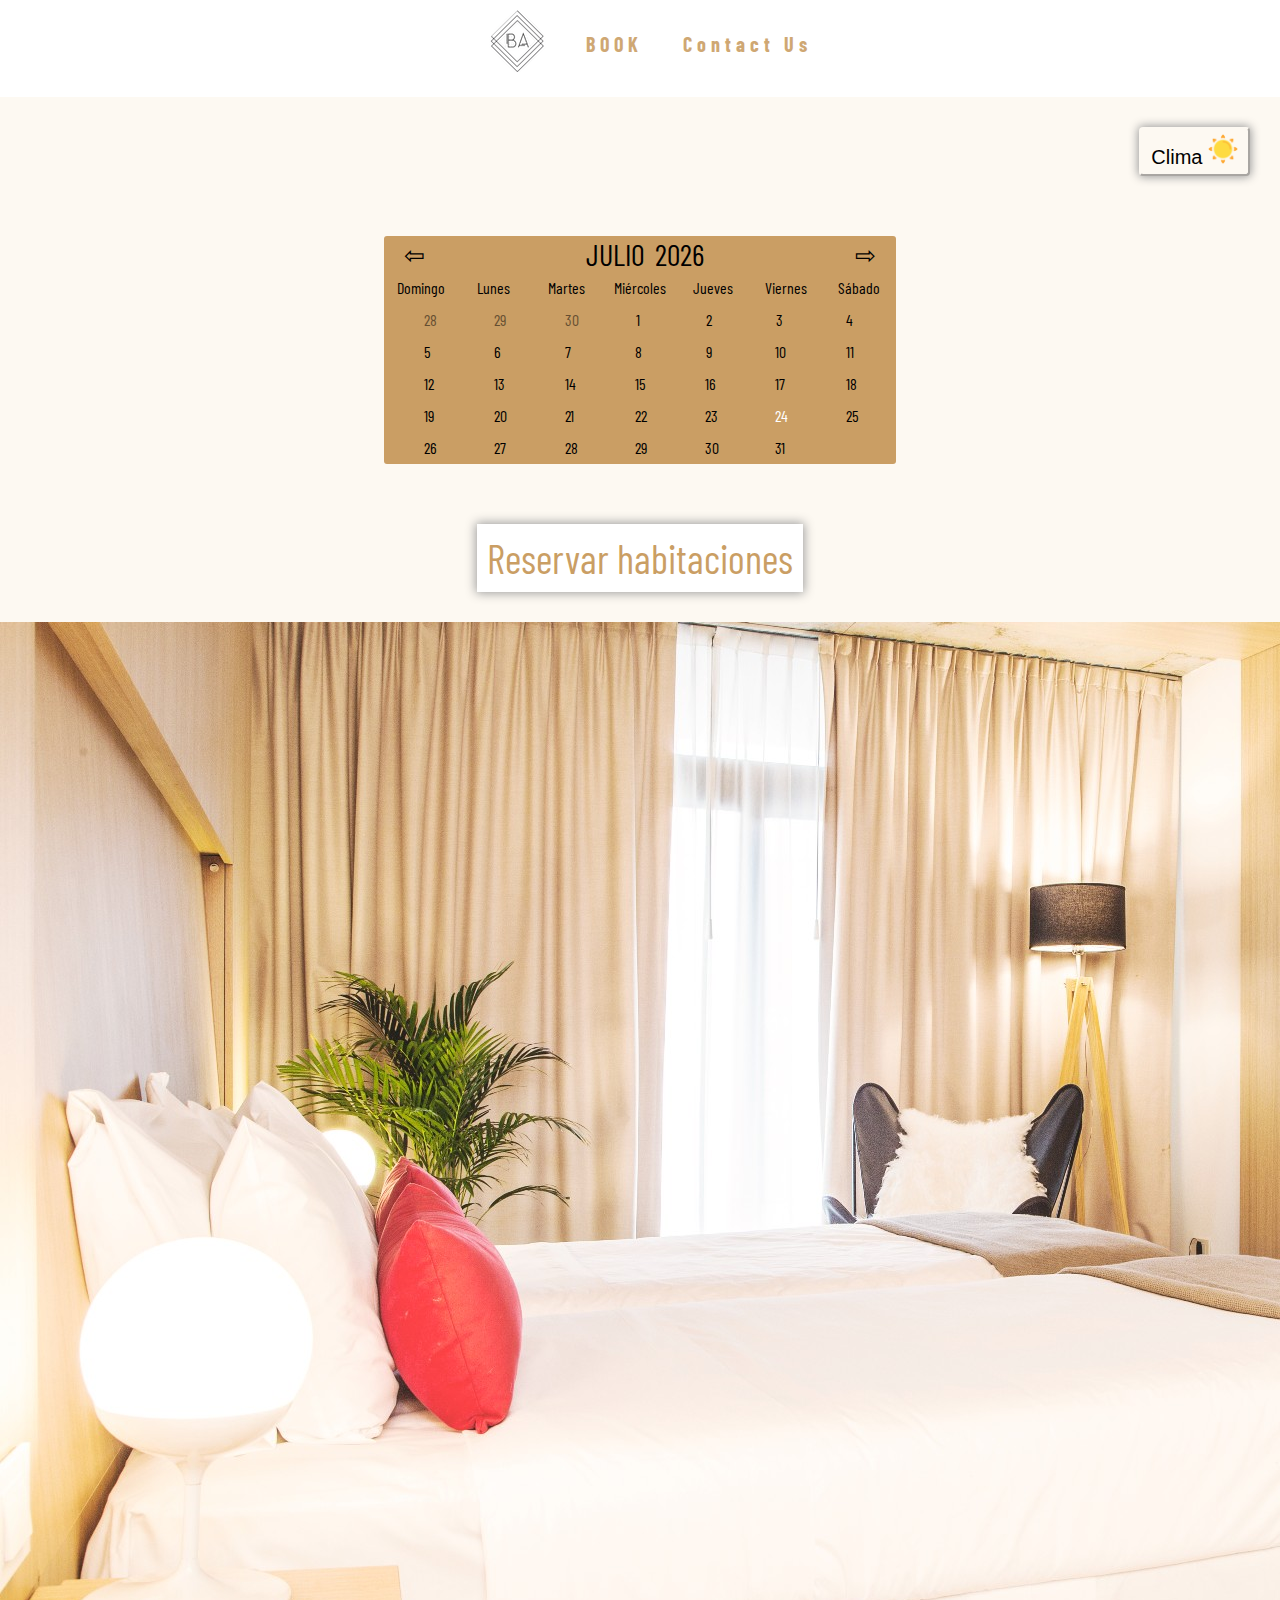
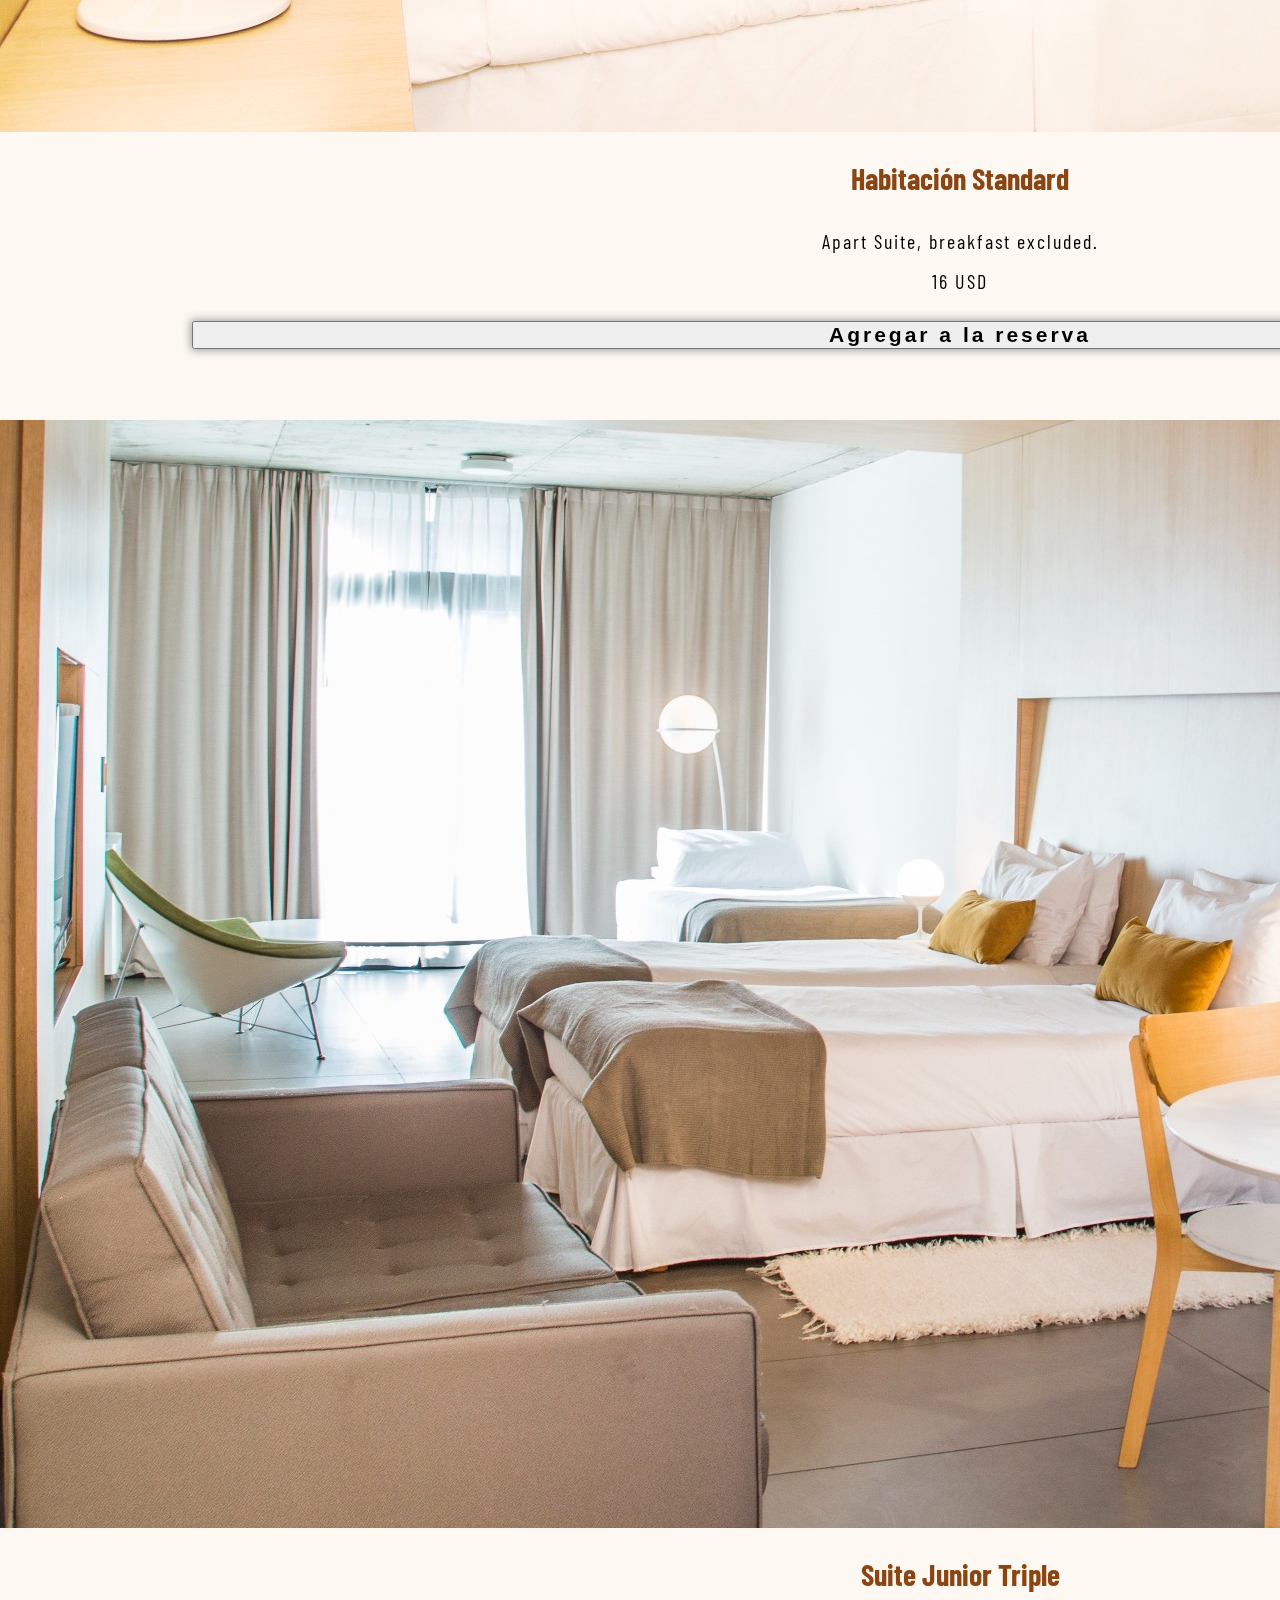
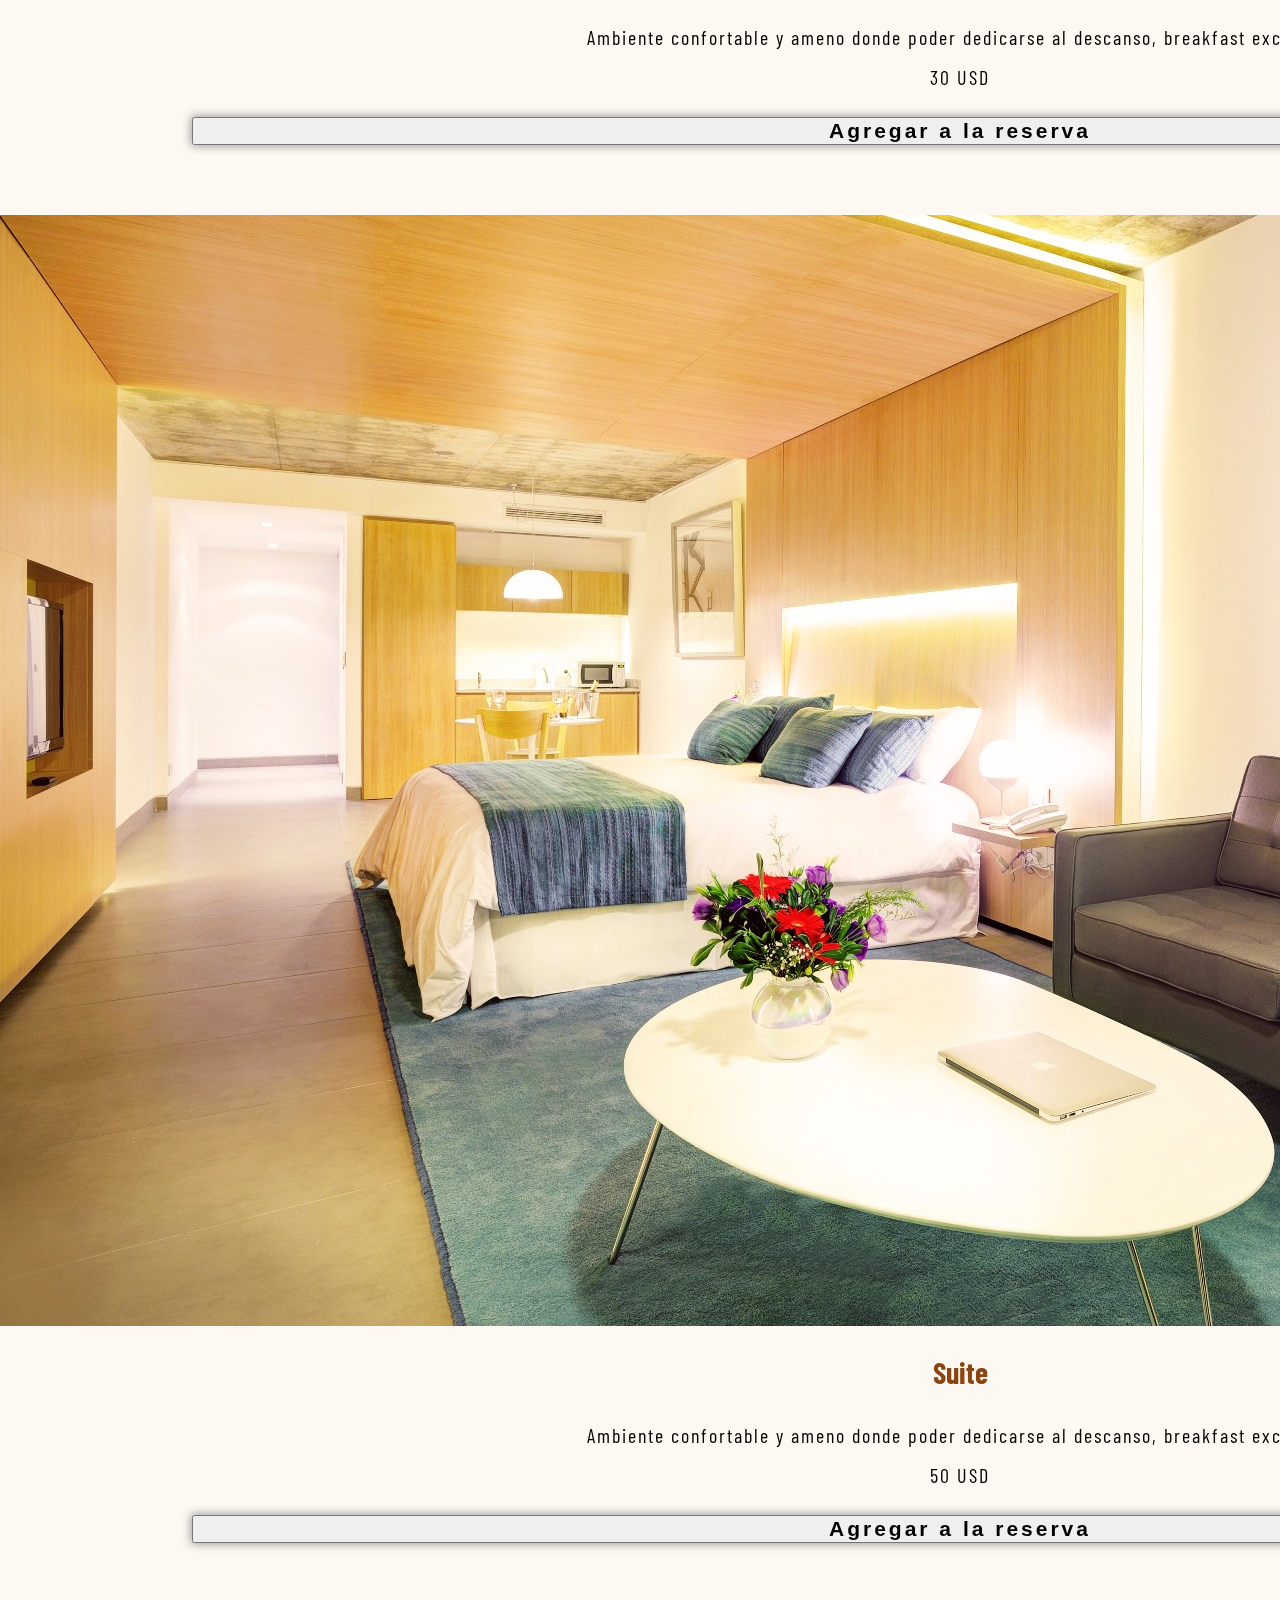
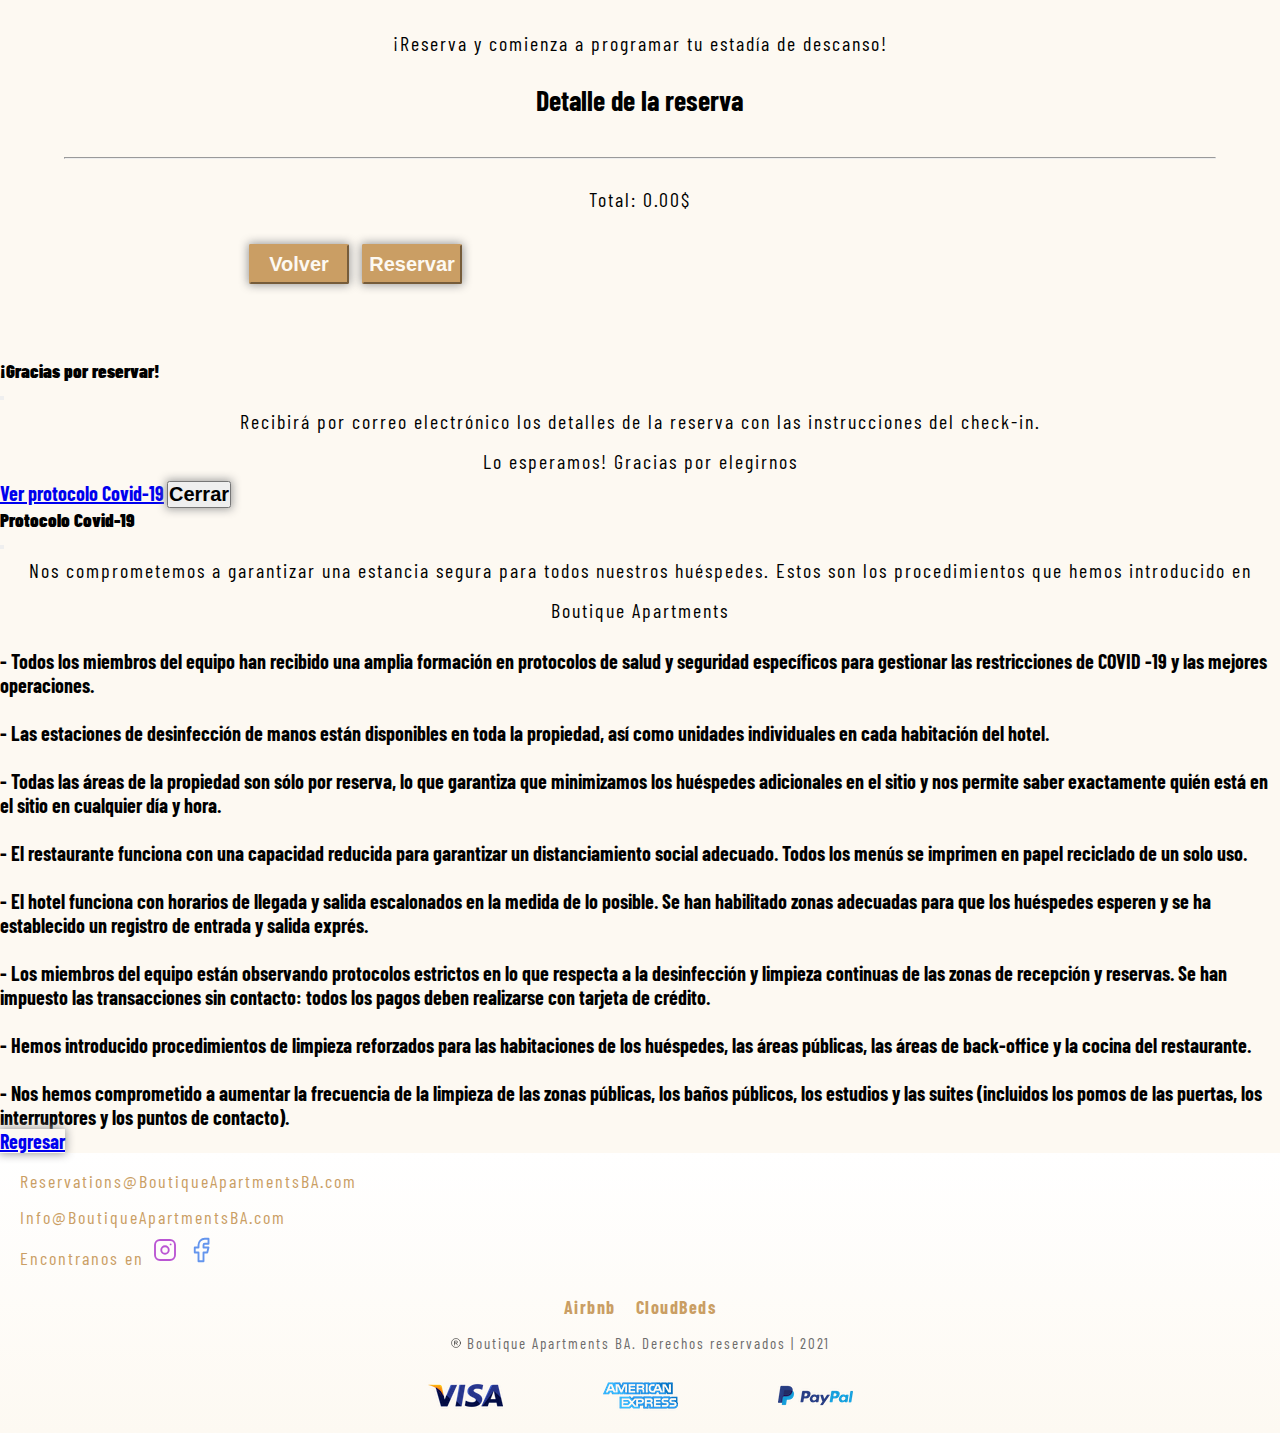
<file: index.html>
<!DOCTYPE html>
<html lang="es">
<head>
    <meta charset="UTF-8">
    <meta http-equiv="X-UA-Compatible" content="IE=edge">
    <meta name="description" content="Boutique Aparments BA ofrece los mejores departamentos ubicados dentro de los barrios más destacados en Buenos Aires.">
    <meta name="keywords" content="APARTS, SUITE, HOTEL, STUDIO, BOUTIQUE, RECOLETA, SAN TELMO, NEGOCIOS, TURISMO">
    <link href="https://cdn.jsdelivr.net/npm/bootstrap@5.0.1/dist/css/bootstrap.min.css" rel="stylesheet" integrity="sha384-+0n0xVW2eSR5OomGNYDnhzAbDsOXxcvSN1TPprVMTNDbiYZCxYbOOl7+AMvyTG2x" crossorigin="anonymous">
    <link href="https://unpkg.com/aos@2.3.1/dist/aos.css" rel="stylesheet">
    <link rel="stylesheet" href="css/miestilo1.css">
    <link href="https://fonts.googleapis.com/css2?family=Barlow+Condensed:wght@300&display=swap" rel="stylesheet">
    <title>Boutique Apartments Buenos Aires | Alojamientos rentables</title>
    <link rel="icon" type="image/png" href="img/LOGOBA.png">
</head>

<body>
    
    <nav class="navPrincipal contenedor">
        <ul>
            <li><a href="index.html"><img src="img/LOGOBA.png" alt="LogoBoutique"></a></li>

            <li><a href="index.html">BOOK</a></li>
            <li><a href="contactus.html">Contact Us</a></li>
           
        </ul>
    </nav>

    <main>
        <!-- API clima -->
        <div class="clima">
            <div id="boton-ubicacion">
                <button id="btn-clima" class="sombra" type="submit">Clima
                    <img src="img/sun.png" alt="Sol">
                </button>
            </div>
            <div id="contenedor-clima">
               <h3 id="nombre-ciudad"></h3>
               <p id="clima-ciudad"></p>
               <p id="temperatura-ciudad"></p>
            </div>
        </div>

        <!-- calendario -->
        <div class="contenedor-book">
            
            <div class="calendario">
                <div class="calendario__info">
                    <div class="calendario__previo" id="mes-previo">&#8678;</div>
                    <div class="calendario__mes" id="mes">Agosto</div>
                    <div class="calendario__anio" id="anio">2021</div>
                    <div class="calendario__siguiente" id="mes-siguiente">&#8680;</div>
                </div>
                <div class="calendario__semana">
                    <div class="calendario__dia calendario__item">Domingo</div>
                    <div class="calendario__dia calendario__item">Lunes</div>
                    <div class="calendario__dia calendario__item">Martes</div>
                    <div class="calendario__dia calendario__item">Miércoles</div>
                    <div class="calendario__dia calendario__item">Jueves</div>
                    <div class="calendario__dia calendario__item">Viernes</div>
                    <div class="calendario__dia calendario__item">Sábado</div>
                </div>
                <div class="calendario__fechas" id="fechas"></div> <!--dias de la semana-->
            </div>
            
        </div>
        <!-- FIN calendario -->
        
        <!-- BTN desglose-->
        <div class="container-principal-cards" class="sombra">
            <h1 id="btn-desglose" class="sombra">Reservar habitaciones</h1>
        </div>
        <!-- Sección de compra del servicio -->
        <div class="container">
            <div class="row">
                <!-- Elementos generados a partir del JSON -->
                <main id="items" data-aos="zoom-in-up"></main>
                <!-- Carrito -->
                <aside id="desgloseReserva">
                    <p>¡Reserva y comienza a programar tu estadía de descanso!</p>
                    <h3>Detalle de la reserva</h3>
                    <!-- Elementos del carrito -->
                    <ul id="carrito" class="list-group"></ul>
                    <hr>
                    <!-- Precio total -->
                    <p id="totalReservaFinal" class="text-right">Total: <span id="total"></span>&dollar;</p>
                    <div class="botones">
                        <button id="btn-volver" class="btn sombra">Volver</button>
                        <button type="button" id="btn-reservar" class="btn boton-reservar sombra" data-bs-toggle="modal" data-bs-target="#miModal">Reservar</button>
                    </div>
                </aside>
            </div>
        </div>

        <!-- Modal -->
        
        <div class="modal fade" id="miModal" tabindex="-1" aria-labelledby="modalTitle" aria-hidden="true" data-bs-backdrop="static">
            <div class="modal-dialog modal-dialog-centered">
                <div class="modal-content">
                    <div class="modal-header">
                        <h3 class="modal-title" id="modalTitle"><strong>¡Gracias por reservar!</strong></h3>
                        <button type="button" class="btn-close" data-bs-dismiss="modal" aria-label="Close"></button>
                    </div>
                    <div class="modal-body">
                        <p>Recibirá por correo electrónico los detalles de la reserva con las instrucciones del check-in.</p>
                        <p>Lo esperamos! Gracias por elegirnos</p>
                    </div>
                    <div class="modal-footer">
                        <a class="btn" type="" href="#miModal2" data-bs-toggle="modal" data-bs-target="#miModal2" data-bs-dismiss="modal">Ver protocolo Covid-19</a>
                        <button id="btnCerrar" type="button" class="btn btn-secondary sombra" data-bs-dismiss="modal">Cerrar</button>
                    </div>
                </div>
            </div>
        </div>
        
        <!-- Modal 2 -->
        
        <div class="modal fade" id="miModal2" tabindex="-1" aria-labelledby="modalTitle" aria-hidden="true" data-bs-backdrop="static">
            <div class="modal-dialog modal-dialog-centered modal-dialog-scrollable">
                <div class="modal-content">
                    <div class="modal-header">
                        <h3 class="modal-title" id="exampleModalLabel"><strong>Protocolo Covid-19</strong></h3>
                        <button type="button" class="btn-close" data-bs-dismiss="modal" aria-label="Close"></button>
                    </div>
                    <div class="modal-body">
                        <p>Nos comprometemos a garantizar una estancia segura para todos nuestros huéspedes. Estos son los procedimientos que hemos introducido en Boutique Apartments</p>
                        <br>
                        <ul>
                            <li>- Todos los miembros del equipo han recibido una amplia formación en protocolos de salud y seguridad específicos para gestionar las restricciones de COVID -19 y las mejores operaciones.</li>
                            <br>
                            <li>- Las estaciones de desinfección de manos están disponibles en toda la propiedad, así como unidades individuales en cada habitación del hotel.</li>
                            <br>
                            <li>- Todas las áreas de la propiedad son sólo por reserva, lo que garantiza que minimizamos los huéspedes adicionales en el sitio y nos permite saber exactamente quién está en el sitio en cualquier día y hora.</li>
                            <br>
                            <li>- El restaurante funciona con una capacidad reducida para garantizar un distanciamiento social adecuado. Todos los menús se imprimen en papel reciclado de un solo uso.</li>
                            <br>
                            <li>- El hotel funciona con horarios de llegada y salida escalonados en la medida de lo posible. Se han habilitado zonas adecuadas para que los huéspedes esperen y se ha establecido un registro de entrada y salida exprés.</li>
                            <br>
                            <li>- Los miembros del equipo están observando protocolos estrictos en lo que respecta a la desinfección y limpieza continuas de las zonas de recepción y reservas. Se han impuesto las transacciones sin contacto: todos los pagos deben realizarse con tarjeta de crédito.</li>
                            <br>
                            <li>- Hemos introducido procedimientos de limpieza reforzados para las habitaciones de los huéspedes, las áreas públicas, las áreas de back-office y la cocina del restaurante.</li>
                            <br>
                            <li>- Nos hemos comprometido a aumentar la frecuencia de la limpieza de las zonas públicas, los baños públicos, los estudios y las suites (incluidos los pomos de las puertas, los interruptores y los puntos de contacto).</li>
                        </ul>
                    </div>
                    <div class="modal-footer">
                        <a class="btn sombra" href="#miModal" data-bs-toggle="modal" data-bs-dismiss="modal" role="button">Regresar</a>
                    </div>
                </div>
            </div>
        </div>
        
    </main>

    <footer>
        <div class="contenedor-contacto">
            <p class="contacto"><a href="mailto:reservations@boutiqueapartmentsba.com?">Reservations@BoutiqueApartmentsBA.com</a></p>
            <p class="contacto"><a href="mailto:info@boutiqueapartmentsba.com?">Info@BoutiqueApartmentsBA.com</a></p>

            <!-- ICONOS -->
            <section class="footer__icono">
                <p class="contacto">Encontranos en
                    <a href="https://www.instagram.com/boutiqueapartmentsba/">
                        <svg xmlns="http://www.w3.org/2000/svg" class="icon icon-tabler icon-tabler-brand-instagram" width="30" height="30" viewBox="0 0 24 24" stroke-width="1.5" stroke="#BA55D3" fill="none" stroke-linecap="round" stroke-linejoin="round">
                            <path stroke="none" d="M0 0h24v24H0z" fill="none"/>
                            <rect x="4" y="4" width="16" height="16" rx="4" />
                            <circle cx="12" cy="12" r="3" />
                            <line x1="16.5" y1="7.5" x2="16.5" y2="7.501" />
                        </svg>
                    </a>
                    <a href="https://www.facebook.com/boutiqueapartmentsba-106393718293174">
                        <svg xmlns="http://www.w3.org/2000/svg" class="icon icon-tabler icon-tabler-brand-facebook" width="30" height="30" viewBox="0 0 24 24" stroke-width="1.5" stroke="#6495ED" fill="none" stroke-linecap="round" stroke-linejoin="round">
                            <path stroke="none" d="M0 0h24v24H0z" fill="none"/>
                            <path d="M7 10v4h3v7h4v-7h3l1 -4h-4v-2a1 1 0 0 1 1 -1h3v-4h-3a5 5 0 0 0 -5 5v2h-3" />
                        </svg>
                    </a>
                </p>
            </section>
            <!-- FIN ICONOS -->
        </div>

        <ul class="footer__nav">
            <li><a href="https://www.airbnb.com.ar/users/278440549/listings?_set_bev_on_new_domain=1619617254_MzNkNmM4YmVhNzc0">Airbnb</a></li>
            <li><a href="https://hotels.cloudbeds.com/reservation/rMzAk0">CloudBeds</a></li>
        </ul>

        <p class="footer__texto">
            <svg xmlns="http://www.w3.org/2000/svg" class="icon icon-tabler icon-tabler-registered" width="12" height="12" viewBox="0 0 24 24" stroke-width="1" stroke="#000000" fill="none" stroke-linecap="round" stroke-linejoin="round">
                <path stroke="none" d="M0 0h24v24H0z" fill="none"/>
                <circle cx="12" cy="12" r="9" />
                <path d="M9 16v-8h4a2 2 0 0 1 0 4h-4m3 0l3 4" />
            </svg>
             Boutique Apartments BA. Derechos reservados | 2021
        </p>
        
        <div class="metodos-de-pago">
            <img src="img/visa.png" alt="VISA">
            <img src="img/american-express.png" alt="AMEX">
            <img src="img/paypal.png" alt="PayPal">
        </div>
        
    </footer>

    <script src="scripts/jquery-3.6.0.min.js"></script>
    <script src="https://unpkg.com/aos@2.3.1/dist/aos.js"></script>
    <script src="scripts/calendar.js"></script>
    <script src="scripts/card.js"></script>

    <script>AOS.init();</script>

    <script src="https://cdn.jsdelivr.net/npm/bootstrap@5.0.1/dist/js/bootstrap.bundle.min.js" integrity="sha384-gtEjrD/SeCtmISkJkNUaaKMoLD0//ElJ19smozuHV6z3Iehds+3Ulb9Bn9Plx0x4" crossorigin="anonymous"></script>


   
</body>
</html>
</file>
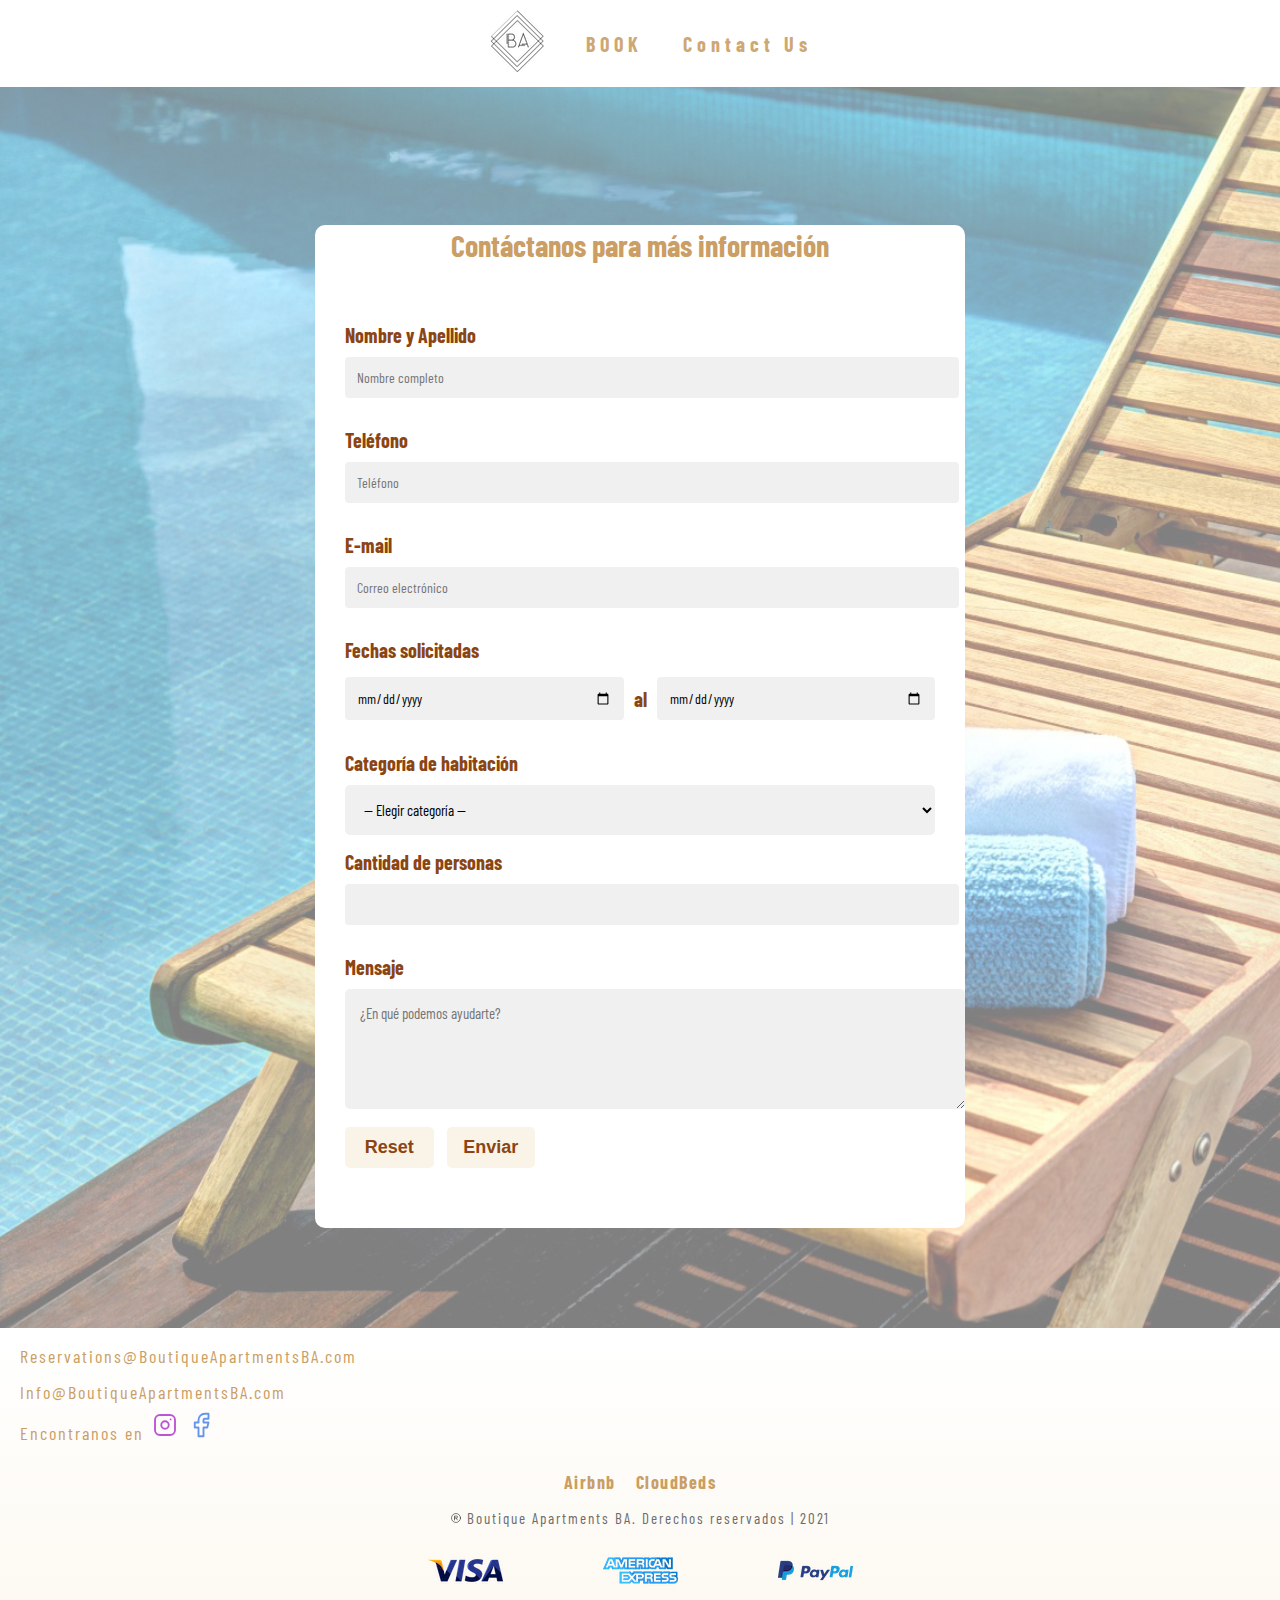
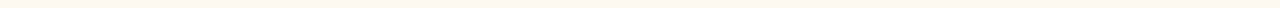
<file: contactus.html>
<!DOCTYPE html>
<html lang="es">
<head>
    <meta charset="UTF-8">
    <meta http-equiv="X-UA-Compatible" content="IE=edge">
    <meta name="viewport" content="width=device-width, initial-scale=1.0">
    <meta name="description" content="Boutique Aparments BA ofrece los mejores departamentos ubicados dentro de los barrios más destacados en Buenos Aires.">
    <meta name="keywords" content="APARTS, SUITE, HOTEL, STUDIO, BOUTIQUE, RECOLETA, SAN TELMO, NEGOCIOS, TURISMO">
    <link href="https://cdn.jsdelivr.net/npm/bootstrap@5.0.1/dist/css/bootstrap.min.css" rel="stylesheet" integrity="sha384-+0n0xVW2eSR5OomGNYDnhzAbDsOXxcvSN1TPprVMTNDbiYZCxYbOOl7+AMvyTG2x" crossorigin="anonymous">
    <link href="https://unpkg.com/aos@2.3.1/dist/aos.css" rel="stylesheet">
    <link rel="stylesheet" href="css/miestilo1.css">
    <link href="https://fonts.googleapis.com/css2?family=Barlow+Condensed:wght@300&display=swap" rel="stylesheet">
    <title>Boutique Apartments Buenos Aires | Alojamientos rentables</title>
    <link rel="icon" type="image/png" href="img/LOGOBA.png">
</head>

<body>

    <nav class="navPrincipal contenedor">
        <ul>
            <li><a href="index.html"><img src="img/LOGOBA.png" alt="LogoBoutique"></a></li>

            <li><a href="index.html">BOOK</a></li>
            <li><a href="contactus.html">Contact Us</a></li>
           
        </ul>
    </nav>


    <main class="main-contactUs">
        <section class="fondo-servicios">

            <!-- FORMULARIO -->
            <form id="form" class="formulario" method="POST">
                <fieldset>
                    <legend>Contáctanos para más información</legend>
                        
                    <div class="contenidoCampos">
                        <div class="campo control">
                            <label>Nombre y Apellido</label>
                            <input id="nombre" class="input-text" type="text" placeholder="Nombre completo">
                            <small>Error message</small>
                        </div>
                        <div class="campo control">
                            <label>Teléfono</label> 
                            <input id="telefono" class="input-text" type="tel" name="Telefono" placeholder="Teléfono">
                            <small>Error message</small>
                        </div>
                        <div class="campo control">
                            <label>E-mail</label>
                            <input id="correo" class="input-text" type="email" placeholder="Correo electrónico">
                            <small>Error message</small>
                            
                        </div>
                        <div class="campo">
                            <label>Fechas solicitadas</label> 
                        </div>
                        <div class="campo campo-fechas control">
                            <input id="checkin" class="fechas input-text" type="date" required>
                            <label>al</label> 
                            <input id="checkout" class="fechas input-text" type="date" required>
                        </div>
                        <div class="campo">
                            <label>Categoría de habitación</label> 
                            <select class="input-text" name="">
                                <option value="elegir opcion" disabled selected>-- Elegir categoría --</option>
                                <option value="departamento">Departamento 2 a 4 personas</option>
                                <option value="santandard">Standard</option>
                                <option value="junior-suite">Junior Suite</option>
                                <option value="junior-suite-triple">Junior Suite Triple</option>
                                <option value="superior">Superior</option>
                                <option value="suite">Suite</option>
                            </select>
                            
                        </div>

                        <div class="campo control">
                            <label>Cantidad de personas</label> 
                            <input id="pax" class="input-text" type="number" name="" id="" min="1" max="4">
                            <small>Error message</small>
                        </div>

                        <div class="campo">
                            <label>Mensaje</label>
                            <textarea class="input-text" cols="30" rows="5" placeholder="¿En qué podemos ayudarte?" required></textarea>
                        </div>

                        

                        <input class="boton" type="reset">
                        <input id="btn-submit" class="boton" type="submit" value="Enviar">
                        
                    </div>
                    
                </fieldset>
            </form>
            <!-- FIN FORMULARIO -->

        
        </section>
    </main>

    <footer>
        <div class="contenedor-contacto">
            <p class="contacto"><a href="mailto:reservations@boutiqueapartmentsba.com?">Reservations@BoutiqueApartmentsBA.com</a></p>
            <p class="contacto"><a href="mailto:info@boutiqueapartmentsba.com?">Info@BoutiqueApartmentsBA.com</a></p>

            <!-- ICONOS -->
            <section class="footer__icono">
                <p class="contacto">Encontranos en
                    <a href="https://www.instagram.com/boutiqueapartmentsba/">
                        <svg xmlns="http://www.w3.org/2000/svg" class="icon icon-tabler icon-tabler-brand-instagram" width="30" height="30" viewBox="0 0 24 24" stroke-width="1.5" stroke="#BA55D3" fill="none" stroke-linecap="round" stroke-linejoin="round">
                            <path stroke="none" d="M0 0h24v24H0z" fill="none"/>
                            <rect x="4" y="4" width="16" height="16" rx="4" />
                            <circle cx="12" cy="12" r="3" />
                            <line x1="16.5" y1="7.5" x2="16.5" y2="7.501" />
                        </svg>
                    </a>
                    <a href="https://www.facebook.com/boutiqueapartmentsba-106393718293174">
                        <svg xmlns="http://www.w3.org/2000/svg" class="icon icon-tabler icon-tabler-brand-facebook" width="30" height="30" viewBox="0 0 24 24" stroke-width="1.5" stroke="#6495ED" fill="none" stroke-linecap="round" stroke-linejoin="round">
                            <path stroke="none" d="M0 0h24v24H0z" fill="none"/>
                            <path d="M7 10v4h3v7h4v-7h3l1 -4h-4v-2a1 1 0 0 1 1 -1h3v-4h-3a5 5 0 0 0 -5 5v2h-3" />
                        </svg>
                    </a>
                </p>
            </section>
            <!-- FIN ICONOS -->
        </div>

        <ul class="footer__nav">
            <li><a href="https://www.airbnb.com.ar/users/278440549/listings?_set_bev_on_new_domain=1619617254_MzNkNmM4YmVhNzc0">Airbnb</a></li>
            <li><a href="https://hotels.cloudbeds.com/reservation/rMzAk0">CloudBeds</a></li>
        </ul>

        <p class="footer__texto">
            <svg xmlns="http://www.w3.org/2000/svg" class="icon icon-tabler icon-tabler-registered" width="12" height="12" viewBox="0 0 24 24" stroke-width="1" stroke="#000000" fill="none" stroke-linecap="round" stroke-linejoin="round">
                <path stroke="none" d="M0 0h24v24H0z" fill="none"/>
                <circle cx="12" cy="12" r="9" />
                <path d="M9 16v-8h4a2 2 0 0 1 0 4h-4m3 0l3 4" />
            </svg>
             Boutique Apartments BA. Derechos reservados | 2021
        </p>
        
        <div class="metodos-de-pago">
            <img src="img/visa.png" alt="VISA">
            <img src="img/american-express.png" alt="AMEX">
            <img src="img/paypal.png" alt="PayPal">
        </div>
        
    </footer>

    <script src="scripts/jquery-3.6.0.min.js"></script>
    <script src="https://unpkg.com/aos@2.3.1/dist/aos.js"></script>
    <script src="scripts/form.js"></script>

    <script>
        AOS.init();
      </script>

    <script src="https://cdn.jsdelivr.net/npm/bootstrap@5.0.1/dist/js/bootstrap.bundle.min.js" integrity="sha384-gtEjrD/SeCtmISkJkNUaaKMoLD0//ElJ19smozuHV6z3Iehds+3Ulb9Bn9Plx0x4" crossorigin="anonymous"></script>

</body>
</html>
</file>
<file: css/miestilo1.css>
* {
  margin: 0;
  padding: 0; }

html {
  font-size: 62.5%; }

body {
  font-size: 16px;
  font-family: "Barlow Condensed", sans-serif;
  position: relative; }

main {
  background-color: #fdf9f2; }

footer {
  background: linear-gradient(to bottom, white, #fdf9f2); }

.contenedor {
  width: 120rem;
  margin: 0 auto; }

hr {
  margin: 0; }

h1 {
  color: #ca9e64;
  font-style: italic;
  font-weight: normal;
  font-size: 8rem;
  padding: 5rem; }

.descripcion {
  font-style: italic; }

p, .lista-servicios {
  font-size: 2rem;
  text-align: center;
  line-height: 2;
  margin: 0;
  padding: 3rem 6rem;
  letter-spacing: 2px;
  font-weight: normal; }

h1, p, .footer {
  text-align: center; }

#error404 {
  background-color: #ca9e64;
  width: 100%;
  height: 60rem;
  display: flex;
  justify-content: center;
  align-items: center; }
  #error404 .contenedor-404 {
    background-color: #fdf9f2;
    width: 70rem;
    height: 35rem;
    border-radius: .5rem; }
    #error404 .contenedor-404 h2, #error404 .contenedor-404 p {
      text-align: center; }
    #error404 .contenedor-404 h2 a {
      color: #8B4513;
      text-decoration: none; }
    #error404 .contenedor-404 .boton-volver {
      font-size: 2rem; }

.contenedor-book {
  padding: 3rem 0;
  width: 100%;
  display: flex;
  justify-content: center;
  align-items: center; }

.calendario {
  background-color: #ca9e64;
  border-radius: 3px;
  width: 40%;
  max-width: 100%;
  padding: 1.5rem; }

.calendario__info {
  display: flex;
  align-items: center;
  padding: 0 2rem;
  font-size: 3rem;
  text-transform: uppercase; }

.calendario__previo, .calendario__siguiente {
  cursor: pointer;
  font-size: 2.5rem; }

.calendario__previo {
  margin-right: auto; }

.calendario__siguiente {
  margin-left: auto; }

.calendario__semana, .calendario__fechas {
  display: grid;
  grid-template-columns: repeat(7, 1fr); }

.calendario__mes {
  padding: 0 1rem; }

.calendario__item, .calendario__fechas {
  text-align: center;
  line-height: 2; }

.calendario__fechas {
  padding-left: 2rem; }

.hoy {
  color: white;
  width: 50%; }

.ultimosDias {
  opacity: .5; }

.navPrincipal {
  width: 100%;
  font-size: 2.5rem;
  letter-spacing: 5px;
  padding: 1rem;
  position: static;
  top: 0px;
  background-color: white;
  opacity: .90; }
  .navPrincipal ul {
    display: flex;
    height: auto;
    justify-content: center;
    align-items: center;
    margin: 0; }
    .navPrincipal ul li {
      padding: 0 2rem; }
  .navPrincipal a:hover {
    font-size: 2.7rem; }

li {
  list-style: none;
  justify-content: space-between;
  height: 20%; }
  li a {
    text-decoration: none;
    cursor: pointer; }
  li a:active, li a:hover {
    font-weight: bold; }
  li a:link, li a:visited {
    color: #ca9e64; }

.cardContenedor {
  padding: 16px;
  display: flex;
  justify-content: space-evenly; }

.card {
  flex-direction: row;
  background-color: #fdf9f2; }

.clima {
  display: grid;
  justify-items: end;
  align-items: center;
  padding: 2rem;
  background-color: #fdf9f2;
  margin-top: 1rem;
  border-radius: 15px; }
  .clima #boton-ubicacion #btn-clima {
    font-size: 2rem;
    padding: .5rem 1rem;
    border-radius: 4px;
    border-color: #fdf9f2;
    background-color: #fdf9f2; }
    .clima #boton-ubicacion #btn-clima img {
      width: 30px; }
  .clima #contenedor-clima h3 {
    padding: 1rem 1rem 0 1rem;
    font-size: 3rem; }
  .clima #contenedor-clima p {
    padding: 0; }

.row {
  justify-content: center;
  padding: 3rem 0; }
  .row #items {
    display: grid;
    grid-template-columns: repeat(3, 1fr);
    gap: 5rem; }
    .row #items .card {
      grid-template-columns: 1fr; }
      .row #items .card h2 {
        padding: 2.5rem; }
      .row #items .card p {
        width: 70%;
        margin: 0 auto; }
    .row #items .btn1 {
      font-size: 2.1rem;
      width: 80%;
      margin: 2rem auto;
      letter-spacing: 3px;
      display: flex;
      justify-content: center; }
    .row #items .btn1:hover {
      width: 81%;
      font-size: 2.3rem; }
  .row .card:nth-child(6) {
    grid-column-start: 2;
    grid-row-start: 2;
    width: 50%;
    margin: 0 auto; }
  .row aside {
    width: 60%;
    padding: 4rem;
    margin: 5rem; }
    .row aside p {
      padding: 2rem; }
    .row aside h3, .row aside ul {
      margin: 0 auto;
      font-size: 2.8rem; }
    .row aside h3 {
      width: 27%;
      margin-bottom: 3rem; }
    .row aside hr {
      margin-top: 3rem; }
    .row aside ul {
      width: 40%;
      padding: 3rem auto; }
    .row aside #carrito {
      width: 50%; }
      .row aside #carrito .rellenoCarrito {
        font-size: 2rem;
        margin: 0 auto;
        padding: .5rem 2rem; }
  .row .boton-reservar, .row #btn-volver {
    font-size: 2rem;
    color: #fdf9f2;
    background-color: #ca9e64;
    border-radius: 2px;
    border-color: #ca9e64;
    padding: .5rem;
    margin: .5rem;
    width: 10rem;
    height: 4rem; }
  .row .boton-reservar:hover, .row .boton-reservar:active, .row .boton-reservar:visited,
  .row #btn-volver:hover, .row #btn-volver:active, .row #btn-volver:visited {
    font-size: 2.2rem;
    border-color: #ca9e64;
    background-color: #ca9e64;
    width: 10.5rem;
    height: 4.5rem; }

.container-principal-cards {
  margin-top: 3rem;
  display: grid;
  justify-items: center; }
  .container-principal-cards #btn-desglose {
    background-color: white;
    border-color: #fdf9f2;
    box-shadow: 0px 0px 10px 1px #999;
    padding: 1rem;
    font-size: 4rem;
    font-style: normal; }
    .container-principal-cards #btn-desglose h1 {
      padding: 2rem;
      font-size: 3rem;
      font-style: normal; }

h2 {
  color: #8B4513;
  text-align: center;
  font-size: 3rem;
  padding: 5rem;
  font-weight: bold; }

.sombra {
  box-shadow: 0px 0px 10px 1px #999; }

.fondo-servicios {
  background-image: url(../img/ST10fondo.jpg);
  background-repeat: no-repeat;
  background-size: cover;
  max-width: 100%;
  height: auto; }
  .fondo-servicios .formulario {
    margin: 0 auto;
    padding: 10rem 0; }
    .fondo-servicios .formulario fieldset {
      flex-direction: column;
      background-color: white;
      width: 100%;
      border: none;
      border-radius: 1rem; }
    .fondo-servicios .formulario legend {
      text-align: center;
      color: #ca9e64;
      font-size: 3rem;
      font-weight: bold;
      padding-top: 4rem;
      margin-bottom: 2rem; }
    .fondo-servicios .formulario .boton {
      display: inline;
      padding: 1rem;
      font-size: 1.8rem;
      text-decoration: none;
      border-radius: .5rem;
      color: #8B4513;
      background-color: #faf3e7;
      margin: 0 1rem 3rem 0;
      border: none;
      cursor: pointer; }

.contenidoCampos {
  align-items: center;
  padding: 3rem; }
  .contenidoCampos label {
    color: #8B4513;
    font-size: 2rem;
    font-weight: bold;
    margin: 1rem 0;
    padding-right: 2rem;
    display: block; }
  .contenidoCampos .control {
    margin-bottom: 10px;
    padding-bottom: 20px;
    position: relative; }
  .contenidoCampos .control input {
    border: 2px solid #f0f0f0;
    border-radius: 4px;
    display: block;
    font-family: inherit;
    font-size: 14px;
    padding: 10px;
    width: 100%; }
  .contenidoCampos .control input:focus {
    outline: 0;
    border-color: #777; }
  .contenidoCampos .control.error input {
    border-color: #e74c3c; }
  .contenidoCampos .control small {
    color: #e74c3c;
    position: absolute;
    bottom: 0;
    left: 0;
    visibility: hidden; }
  .contenidoCampos .control.error small {
    visibility: visible; }

.tablaReserva {
  background-color: #fdf9f2;
  width: 100%;
  height: 30rem;
  display: flex;
  justify-content: center;
  align-items: center; }
  .tablaReserva th {
    font-size: 2rem;
    padding: 1rem; }

/* fin de formulario para validacion */
.fechas {
  display: inline;
  justify-content: space-evenly;
  padding: 1rem; }

.campo {
  margin-bottom: 1.5rem; }
  .campo .input-text {
    font-family: 'Barlow Condensed', sans-serif;
    font-size: 1.5rem;
    border: none;
    background-color: #f0f0f0;
    padding: 1.5rem;
    border-radius: .5rem;
    display: inline;
    width: 100%;
    height: 100%; }
  .campo .input-text:focus {
    border-color: #ca9e64;
    font-size: 1.8rem; }

.campo-fechas {
  display: flex; }
  .campo-fechas label {
    color: #8B4513;
    font-size: 2rem;
    font-weight: bold;
    margin-bottom: 1rem;
    padding: 0 1rem;
    display: block; }

.footer__nav, .footer__icono {
  justify-content: left; }

.footer__nav {
  list-style: none;
  display: flex;
  flex-direction: row;
  margin: 0;
  height: 20%; }
  .footer__nav a:hover {
    font-size: 2rem; }
  .footer__nav li {
    font-size: 1.8rem;
    list-style-type: unset;
    padding: 1rem 1rem 0 1rem;
    letter-spacing: 1.5px; }

.footer__texto {
  color: #6d6c6c;
  text-decoration: none;
  font-size: 1.5rem;
  padding: 0; }

.footer__icono {
  display: inline;
  justify-content: left; }

.contacto {
  text-decoration: none;
  font-size: 1.8rem;
  text-align: left;
  padding: 0 2rem;
  color: #ca9e64; }
  .contacto a {
    color: #ca9e64;
    cursor: pointer;
    text-decoration: none; }
  .contacto a:hover {
    color: #ca9e64;
    font-weight: bold;
    font-size: 1.9rem; }
  .contacto svg:hover {
    width: 35px;
    height: 35px; }

.contenedor-contacto {
  display: flex;
  flex-direction: column;
  align-items: start;
  padding-top: 2rem; }
  .contenedor-contacto p {
    font-size: 3rem; }

.metodos-de-pago {
  display: flex;
  justify-content: center; }
  .metodos-de-pago img {
    padding: 0 5rem; }

@media only screen and (max-width: 600px) {
  #error404 {
    width: 100%;
    height: 60rem; }
    #error404 .contenedor-404 {
      width: 60rem;
      height: 45rem; }
  .navPrincipal {
    position: static; }
  h1 {
    padding: 8rem 5rem 3rem 5rem;
    font-size: 5.4rem; }
  p {
    padding: 3rem;
    font-size: 2rem; }
  ul, .iconos {
    font-size: 2rem;
    flex-direction: column;
    text-align: center;
    justify-content: center;
    gap: .5rem; }
  .contenedor-secundario p {
    padding-bottom: 2rem; }
  .contenedor-secundario, .contenedor-terciario {
    padding: 3rem 0; }
  .clima {
    justify-items: center;
    padding: 3rem;
    margin-left: 2rem; }
  .contenedor-book .calendario {
    padding: 0;
    width: 80%; }
  .btn {
    font-size: 2rem; }
  .container #items {
    display: grid;
    grid-template-columns: 1fr; }
    .container #items p {
      padding: 0; }
  .container aside {
    width: 90%;
    margin: 0 auto; }
    .container aside h3 {
      width: 52%;
      margin: 1rem auto; }
    .container aside .botones {
      margin-left: 7.5rem; }
    .container aside #carrito {
      width: 80%;
      margin-bottom: 4rem; }
      .container aside #carrito .rellenoCarrito {
        margin: .5rem auto; }
  footer .contenedor-contacto {
    align-items: center;
    padding: 1rem 0; }
    footer .contenedor-contacto p {
      text-align: center;
      font-size: 1.5rem; }
  footer .footer__icono {
    flex-direction: row;
    justify-content: center; }
  footer .footer__texto {
    padding: 1rem; }
  footer .footer__nav {
    justify-content: center; }
    footer .footer__nav li {
      padding: 0 1rem; }
    footer .footer__nav a {
      font-size: 1.5rem; }
  footer .metodos-de-pago {
    display: flex;
    justify-content: center; }
    footer .metodos-de-pago img {
      padding: 0 2rem; }
  .card {
    display: block;
    justify-content: center; }
  .formulario {
    width: 90%; }
    .formulario .boton {
      width: 100%;
      font-weight: bold; } }

@media only screen and (min-width: 601px) {
  .navPrincipal {
    position: static; }
    .navPrincipal li {
      font-size: 2rem; }
  .contenedor-secundario {
    padding: 0 4rem; }
    .contenedor-secundario p {
      padding-bottom: 4rem; }
  .contenedor-terciario {
    padding: 0 1rem 10rem 1rem; }
  h1 {
    font-size: 6rem; }
  p {
    padding: 0;
    font-size: 2rem; }
  .navPrincipal a:hover, .btn:hover {
    font-size: 2.1rem; }
  ul, .btn {
    font-size: 1.4rem;
    font-weight: bold; }
  .card {
    display: block;
    justify-content: center; }
  .formulario {
    width: 80%;
    padding: 0; }
    .formulario .boton {
      font-weight: bold;
      width: 100%; }
  .clima {
    justify-items: center;
    padding: 3rem;
    margin-left: 2rem; }
  .contenedor-book .calendario {
    padding: 0;
    width: 80%; }
  .container #items {
    display: grid;
    grid-template-columns: 1fr; }
    .container #items p {
      padding: 0; }
  .container aside {
    width: 90%;
    margin: 0 auto; }
    .container aside h3 {
      width: 52%;
      margin: 1rem auto; }
    .container aside .botones {
      margin-left: 9rem; }
    .container aside #carrito {
      width: 80%;
      margin-bottom: 4rem; }
      .container aside #carrito .rellenoCarrito {
        margin: .5rem auto; }
  footer .contenedor-contacto {
    align-items: center;
    padding: 1rem 0; }
    footer .contenedor-contacto p {
      text-align: center;
      font-size: 1.8rem; }
  footer .footer__icono, footer .footer__nav {
    flex-direction: row;
    justify-content: center; }
  footer .footer__texto {
    text-align: center; }
  footer .footer__nav li {
    padding: 1rem; }
  footer .footer__nav a {
    font-size: 1.8rem; } }

@media only screen and (min-width: 768px) {
  .contenedor-secundario {
    padding: 0 3rem; }
    .contenedor-secundario p {
      padding-bottom: 6rem; }
  .contenedor-terciario {
    width: 100%;
    padding-bottom: 10rem; }
  h1 {
    font-size: 8rem; }
  ul, .btn {
    font-size: 2rem; }
  .navPrincipal a:hover, .btn:hover {
    font-size: 2.5rem; }
  .card {
    width: 90%;
    margin: auto; }
  .formulario {
    width: 90%; }
    .formulario .boton {
      width: 100%;
      font-weight: bold; }
  .clima {
    justify-items: end;
    padding: 3rem; }
  .contenedor-book .calendario {
    padding: 0;
    width: 60%; }
  .container #items {
    display: grid;
    grid-template-columns: repeat(2, 1fr); }
    .container #items p {
      padding: 0; }
  .container aside h3 {
    width: 34%;
    margin: 0 auto;
    margin-bottom: 3rem; }
  .container aside .botones {
    margin-left: 18rem; }
  .container aside #carrito {
    width: 60%;
    margin-bottom: 4rem; }
    .container aside #carrito .rellenoCarrito {
      margin: .5rem auto; }
  footer .contenedor-contacto {
    align-items: flex-start;
    padding: 1rem 0; }
    footer .contenedor-contacto p {
      text-align: center;
      font-size: 1.8rem; } }

@media only screen and (min-width: 992px) {
  .navPrincipal {
    position: static; }
  .contenedor-secundario {
    padding: 0 10rem;
    margin: 0;
    width: 100%; }
  .contenedor-terciario {
    padding: 2rem 5rem 10rem 5rem; }
  .card {
    display: grid;
    grid-template-columns: 50% 50%;
    align-items: center;
    width: 100%;
    margin: 0; }
  .formulario {
    width: 65rem; }
    .formulario .boton {
      width: 15%;
      font-weight: bold; }
  .container aside h3 {
    width: 25%;
    margin-bottom: 3rem; }
  .container aside .botones {
    margin-left: 18rem; } }

@media only screen and (min-width: 1200px) {
  .navPrincipal {
    position: static; }
  .contenedor-secundario {
    padding: 0 13rem; }
    .contenedor-secundario p {
      padding-bottom: 5rem; }
  .contenedor-terciario {
    padding: 0 13rem 10rem 13rem; }
  .card {
    display: grid;
    grid-template-columns: repeat(5, 1fr);
    width: 100%;
    margin: 0; }
  .formulario {
    width: 65rem; }
    .formulario .boton {
      width: 15%;
      font-weight: bold; }
  .contenedor-book .calendario {
    padding: 0;
    width: 40%; }
  .container aside h3 {
    width: 18%;
    margin-bottom: 3rem; } }
</file>
